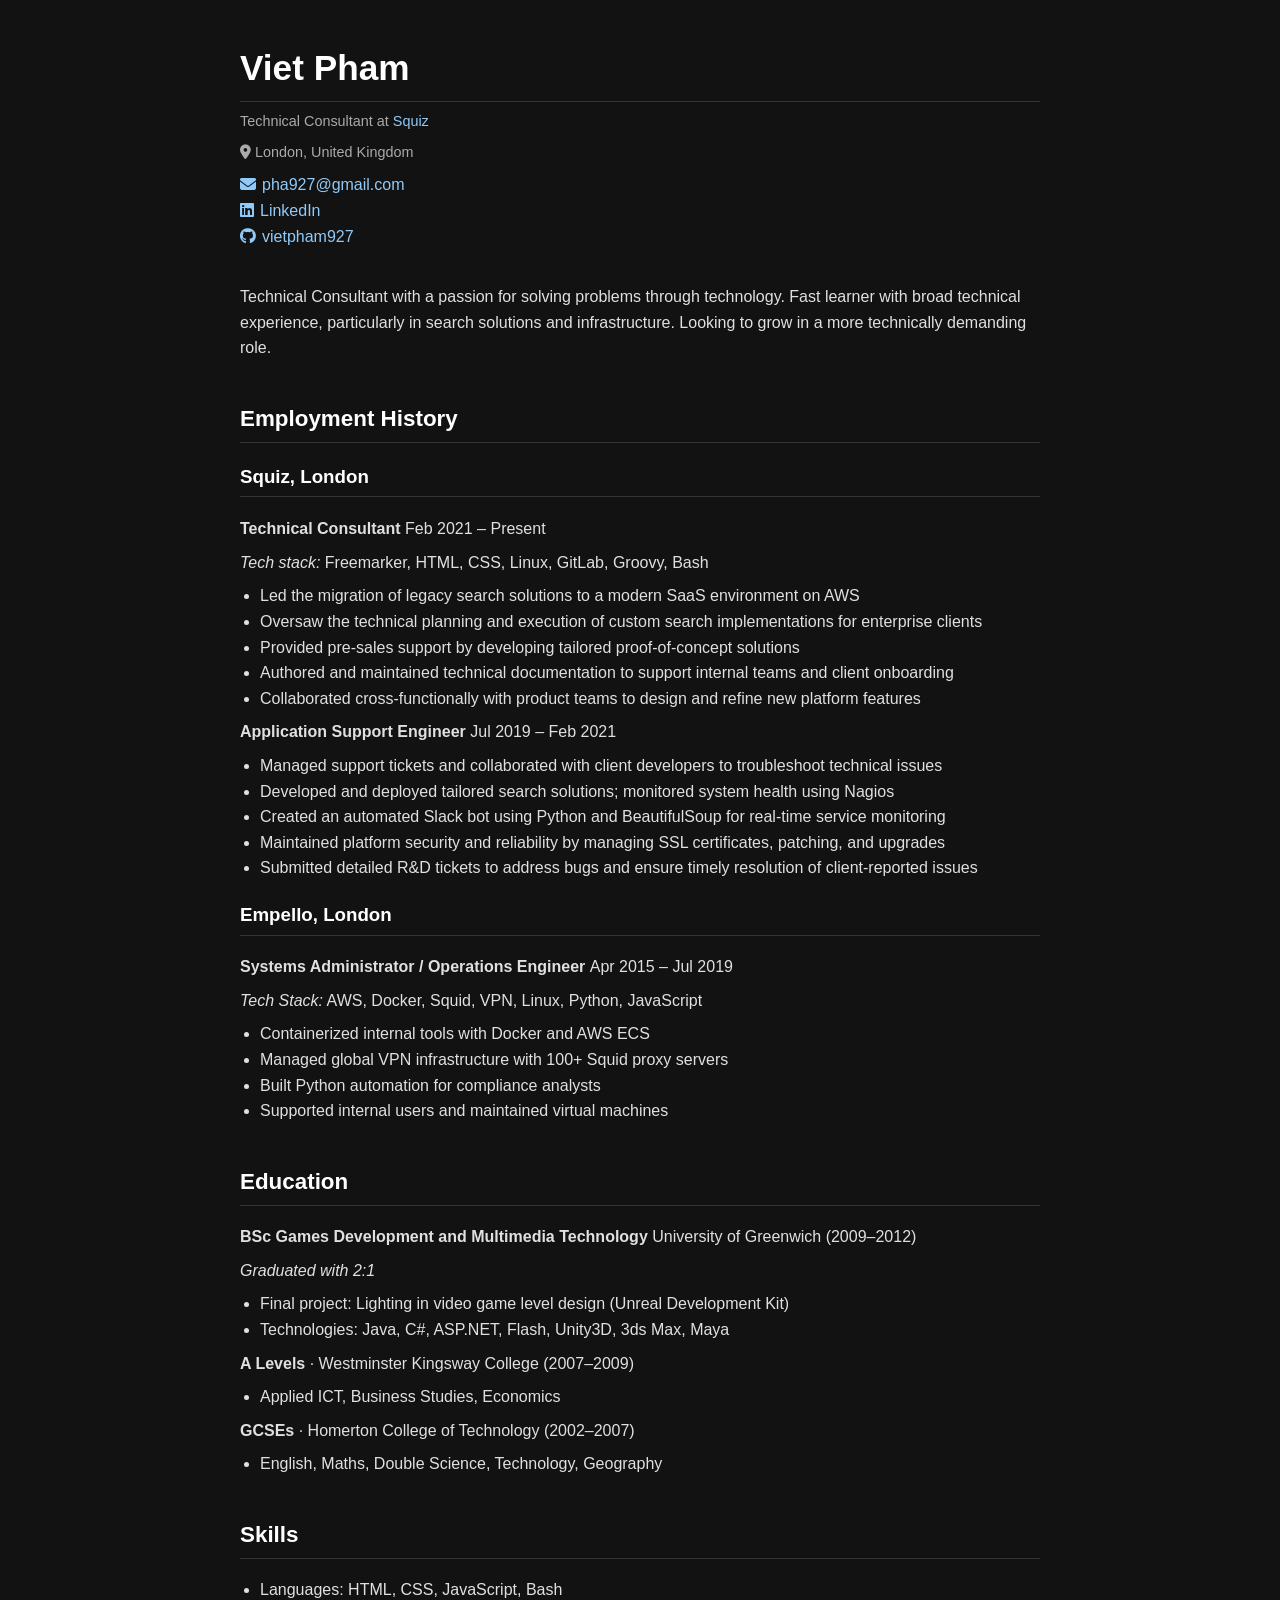
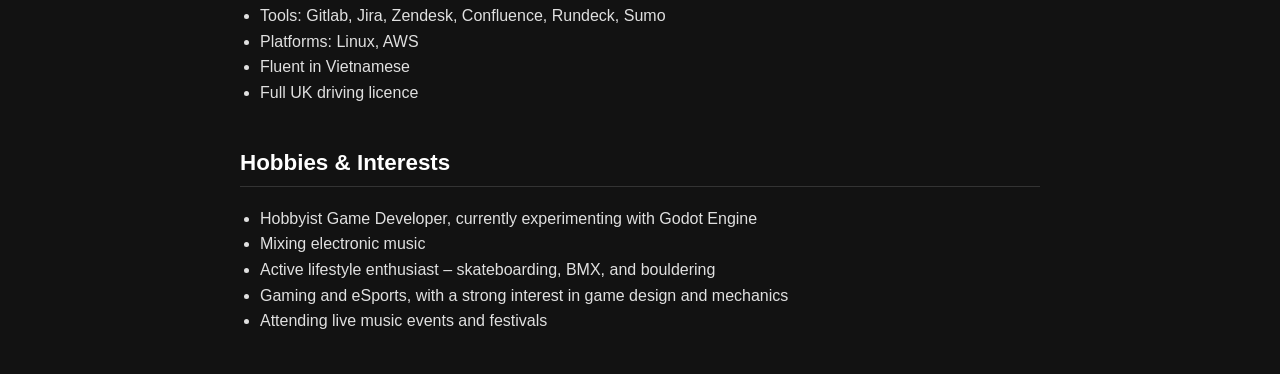
<file: index.html>
<!DOCTYPE html>
<html lang="en">
<head>
  <meta charset="UTF-8" />
  <meta name="viewport" content="width=device-width, initial-scale=1.0" />
  <title>Viet Pham - Resume</title>
  <link rel="stylesheet" href="https://cdnjs.cloudflare.com/ajax/libs/font-awesome/6.4.2/css/all.min.css">
  <style>
    body {
      margin: 0;
      padding: 0;
      font-family: 'Segoe UI', Tahoma, Geneva, Verdana, sans-serif;
      background-color: #121212;
      color: #e0e0e0;
      line-height: 1.6;
    }

    .container {
      max-width: 800px;
      margin: 40px auto;
      padding: 0 20px;
    }

    h1, h2, h3 {
      color: #ffffff;
      border-bottom: 1px solid #333;
      padding-bottom: 5px;
    }

    h1 {
      font-size: 2.2em;
      margin-bottom: 5px;
    }

    h2 {
      margin-top: 40px;
      font-size: 1.4em;
    }

    p, ul {
      margin: 8px 0;
    }

    a {
      color: #90caf9;
      text-decoration: none;
    }

    a:hover {
      text-decoration: underline;
    }

    .small {
      font-size: 0.9em;
      color: #aaa;
    }

    .section {
      margin-bottom: 35px;
    }

    ul {
      padding-left: 20px;
    }

    a i {
      margin-right: 6px;
    }
  </style>
</head>
<body>
  <div class="container">
    <header class="section">
      <h1>Viet Pham</h1>
      <p class="small">Technical Consultant at <a href="https://squiz.net">Squiz</a></p>
      <p class="small"><i class="fas fa-map-marker-alt"></i> London, United Kingdom </p>
      <a href="mailto:pha927@gmail.com"><i class="fas fa-envelope"></i>pha927@gmail.com</a><br>
      <a href="https://www.linkedin.com/in/viet-pham-018946b7/" target="_blank"><i class="fab fa-linkedin"></i>LinkedIn</a><br>
      <a href="https://github.com/vpham927" target="_blank"><i class="fab fa-github"></i>vietpham927</a>
    </header>

    <section class="section">
      <p>Technical Consultant with a passion for solving problems through technology. Fast learner with broad technical experience, particularly in search solutions and infrastructure. Looking to grow in a more technically demanding role.</p>
    </section>

    <section class="section">
      <h2>Employment History</h2>

      <h3>Squiz, London</h3>
      <p><strong>Technical Consultant</strong>  Feb 2021 – Present</p>
      <p><em>Tech stack:</em> Freemarker, HTML, CSS, Linux, GitLab, Groovy, Bash</p>
      <ul>
        <li>Led the migration of legacy search solutions to a modern SaaS environment on AWS</li>
        <li>Oversaw the technical planning and execution of custom search implementations for enterprise clients</li>
        <li>Provided pre-sales support by developing tailored proof-of-concept solutions</li>
        <li>Authored and maintained technical documentation to support internal teams and client onboarding</li>
        <li>Collaborated cross-functionally with product teams to design and refine new platform features</li>
      </ul>

      <p><strong>Application Support Engineer</strong>  Jul 2019 – Feb 2021</p>
      <ul>
        <li>Managed support tickets and collaborated with client developers to troubleshoot technical issues</li>
        <li>Developed and deployed tailored search solutions; monitored system health using Nagios</li>
        <li>Created an automated Slack bot using Python and BeautifulSoup for real-time service monitoring</li>
        <li>Maintained platform security and reliability by managing SSL certificates, patching, and upgrades</li>
        <li>Submitted detailed R&D tickets to address bugs and ensure timely resolution of client-reported issues</li>
      </ul>
      

      <h3>Empello, London</h3>
      <p><strong>Systems Administrator / Operations Engineer </strong>  Apr 2015 – Jul 2019</p>
      <p><em>Tech Stack:</em> AWS, Docker, Squid, VPN, Linux, Python, JavaScript</p>
      <ul>
        <li>Containerized internal tools with Docker and AWS ECS</li>
        <li>Managed global VPN infrastructure with 100+ Squid proxy servers</li>
        <li>Built Python automation for compliance analysts</li>
        <li>Supported internal users and maintained virtual machines</li>
      </ul>
    </section>

    <section class="section">
      <h2>Education</h2>

      <p><strong>BSc Games Development and Multimedia Technology</strong> University of Greenwich (2009–2012)</p><em>Graduated with 2:1</em>
      <ul>
        <li>Final project: Lighting in video game level design (Unreal Development Kit)</li>
        <li>Technologies: Java, C#, ASP.NET, Flash, Unity3D, 3ds Max, Maya</li>
      </ul>

      <p><strong>A Levels</strong> · Westminster Kingsway College (2007–2009)</p>
      <ul><li>Applied ICT, Business Studies, Economics</li></ul>

      <p><strong>GCSEs</strong> · Homerton College of Technology (2002–2007)</p>
      <ul><li>English, Maths, Double Science, Technology, Geography</li></ul>
    </section>

    <section class="section">
      <h2>Skills</h2>
      <ul>
        <li>Languages: HTML, CSS, JavaScript, Bash</li>
        <li>Tools: Gitlab, Jira, Zendesk, Confluence, Rundeck, Sumo</li>
        <li>Platforms: Linux, AWS</li>
        <li>Fluent in Vietnamese</li>
        <li>Full UK driving licence</li>
      </ul>
    </section>

    <section class="section">
      <h2>Hobbies & Interests</h2>
      <ul>
        <li>Hobbyist Game Developer, currently experimenting with Godot Engine</li>
        <li>Mixing electronic music</li>
        <li>Active lifestyle enthusiast – skateboarding, BMX, and bouldering</li>
        <li>Gaming and eSports, with a strong interest in game design and mechanics</li>
        <li>Attending live music events and festivals</li>
      </ul>
    </section>
  </div>
</body>
</html>
</file>
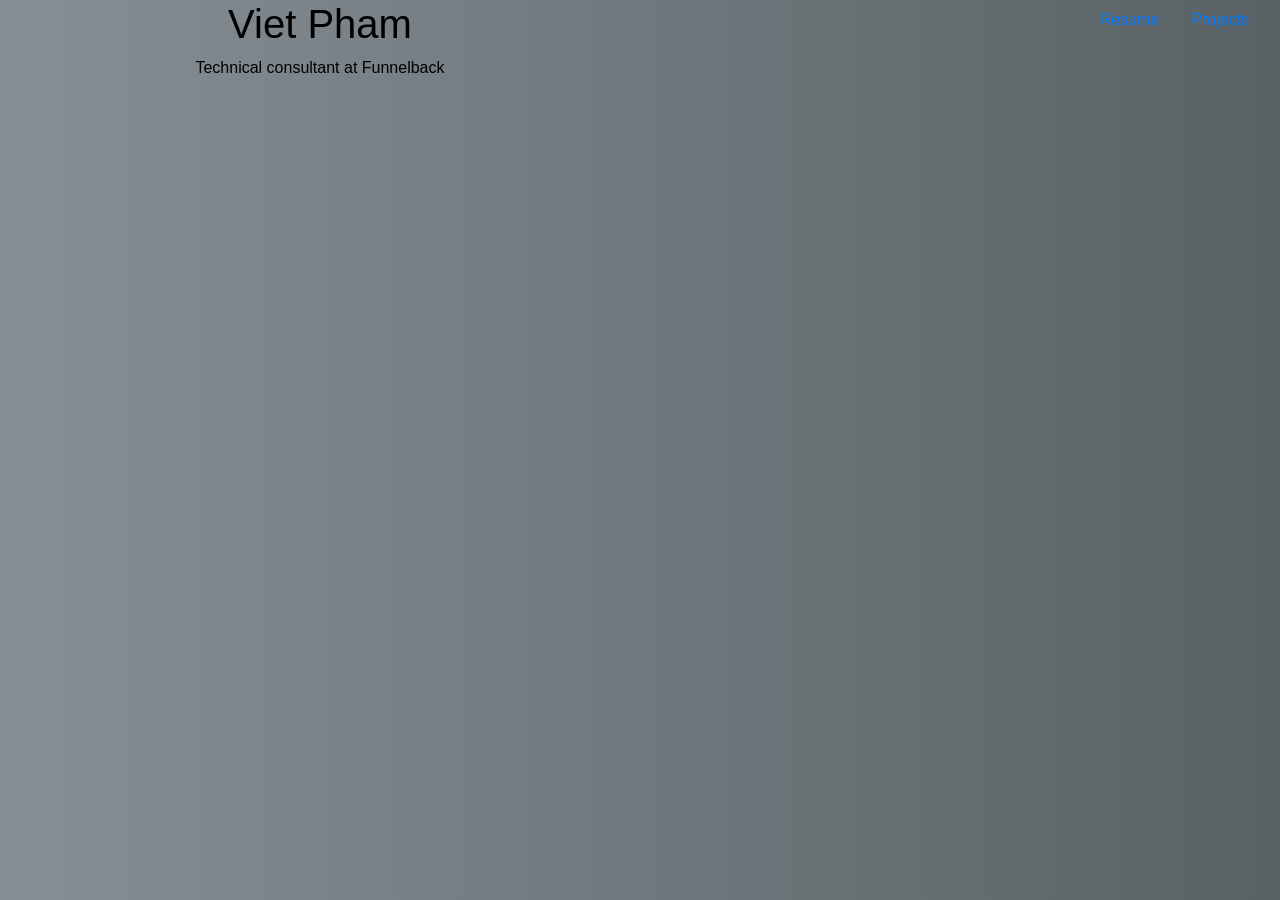
<file: resume.html>
<!DOCTYPE html>
<html>
    <head>
     <link rel="stylesheet" href="style.css">
     <!-- Bootstrap -->
     <link rel="stylesheet" href="https://cdn.jsdelivr.net/npm/bootstrap@4.5.3/dist/css/bootstrap.min.css" integrity="sha384-TX8t27EcRE3e/ihU7zmQxVncDAy5uIKz4rEkgIXeMed4M0jlfIDPvg6uqKI2xXr2" crossorigin="anonymous">
     <!-- Bootstrap Responsive meta tag-->    
     <meta name="viewport" content="width=device-width, initial-scale=1, shrink-to-fit=no">

    </head>
    <header>

        <script src="https://code.jquery.com/jquery-3.5.1.slim.min.js" integrity="sha384-DfXdz2htPH0lsSSs5nCTpuj/zy4C+OGpamoFVy38MVBnE+IbbVYUew+OrCXaRkfj" crossorigin="anonymous"></script>
        <script src="https://cdn.jsdelivr.net/npm/bootstrap@4.5.3/dist/js/bootstrap.bundle.min.js" integrity="sha384-ho+j7jyWK8fNQe+A12Hb8AhRq26LrZ/JpcUGGOn+Y7RsweNrtN/tE3MoK7ZeZDyx" crossorigin="anonymous"></script>
        <div class="container-fluid">
            <div class="row">
                <div class="col">
                    <h1>Viet Pham</h1>
                    <p>Technical consultant at Funnelback</p>
                </div>

                <div class="col">
                    <ul class="nav justify-content-end">
                        <li class="nav-item">
                          <a class="nav-link active" href="resume.html">Resume</a>
                        </li>
                        <li class="nav-item">
                          <a class="nav-link active" href="projects.html">Projects</a>
                        </li>
                    </ul> 
                </div>
            </div>
            <div class="row">
                <div class="col">
                    <p></p>
                </div>
            </div>
            
        </div>
    </header>
    <body>
        
    </body>
   
</html>
</file>
<file: style.css>
body {
    background-image: linear-gradient(to right, #868f96 0%, #596164 100%);
    font-family: "League Spartan", sans-serif;
  }

  
  h1,h2,h3,h4,h5,h6 {
    text-align: center;
    color: black;

  }
  p, li, ul {
    color: black;
    text-align: center;
  }
  
  .col-3 { 
      text-align: left;
      padding: 1em;
      position: fixed;  
      font-family: "League Spartan", sans-serif;
      font-optical-sizing: auto;
      font-weight:900;
      font-style: normal;  
  }

  .col-9, .col-4, .col-12, .col-11 {
      padding: 1em;
      color: green;
      border: #cdcdcd medium solid;
      border-radius: 1px;
      font-family: "League Spartan", sans-serif;
  }

  .accordion > .card > .card-header {
    background: black;
  }

  .card-body {
    background: black;
  }

  section {
    height: 70vh;
  }

  .img-thumnail {
    margin-left: auto;
    margin-right: auto;
  }
</file>
